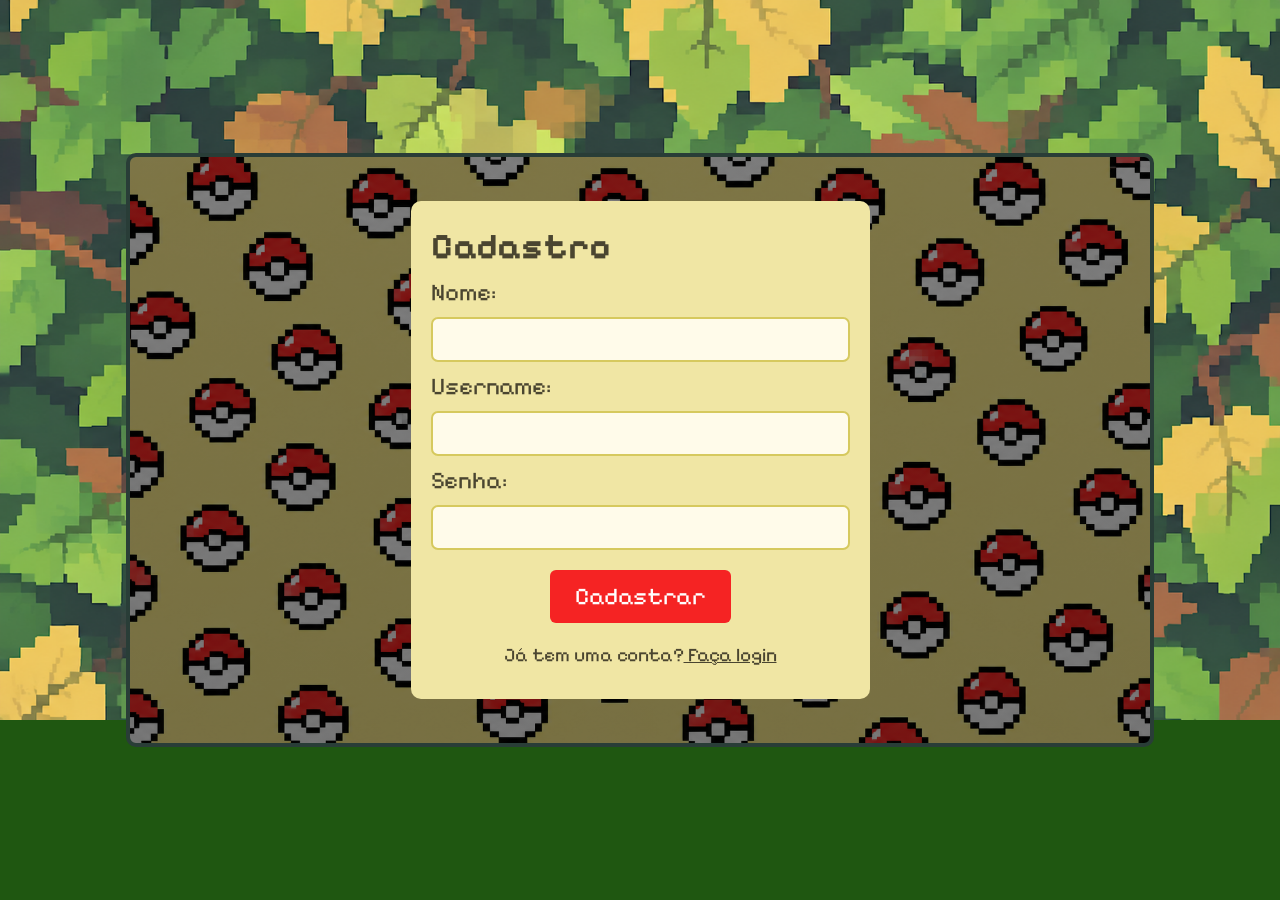
<file: frontend/pages/cadastro.html>
<!DOCTYPE html>
<html lang="pt-br">
<head>
    <meta charset="UTF-8">
    <meta name="viewport" content="width=device-width, initial-scale=1.0">
    <title>Cadastro/Login</title>
    <link rel="stylesheet" href="../css/form-style.css">
</head>
<body>
    <div id="gameContainer" class="game-container">
    <form>
        <h2>Cadastro</h2>
        <label for="name">Nome:</label>
        <input type="text" id="name" name="name" required>
        <label for="username">Username:</label>
        <input type="text" id="username" name="username" required>
        <label for="password">Senha:</label>
        <input type="password" id="password" name="password" required>
            <div id="btns">
            <button type="submit" onclick="enviar(event)">Cadastrar</button>
            <span>Já tem uma conta?<a href="login.html"> Faça login</a></span>
            </div>
    </form>
    </div>
    <script>
        async function enviar(event) {
            event.preventDefault();
            const username = document.getElementById('username').value;
            const password = document.getElementById('password').value;
            const name = document.getElementById('name').value;
            jsonData = {
                "login": username,
                "senha": password,
                "nome": name
            };
            jsonData = JSON.stringify(jsonData);
            
            try {
                const response = await fetch('/api/cadastro', {
                    method: 'POST',
                    headers: {
                        'Content-Type': 'application/json'
                    },
                    body: jsonData
                });
                console.log(response);
                const data = await response.json();
                if (data.ok) {
                    console.log('Success:', data);
                    window.location.href = '/index.html';
                } else {
                    alert(data.mensagem);
                    console.log(data);
                }
            } catch (error) {
                console.error('Error:', error);
            }    
        }
    </script>
</body>
</html>
</file>
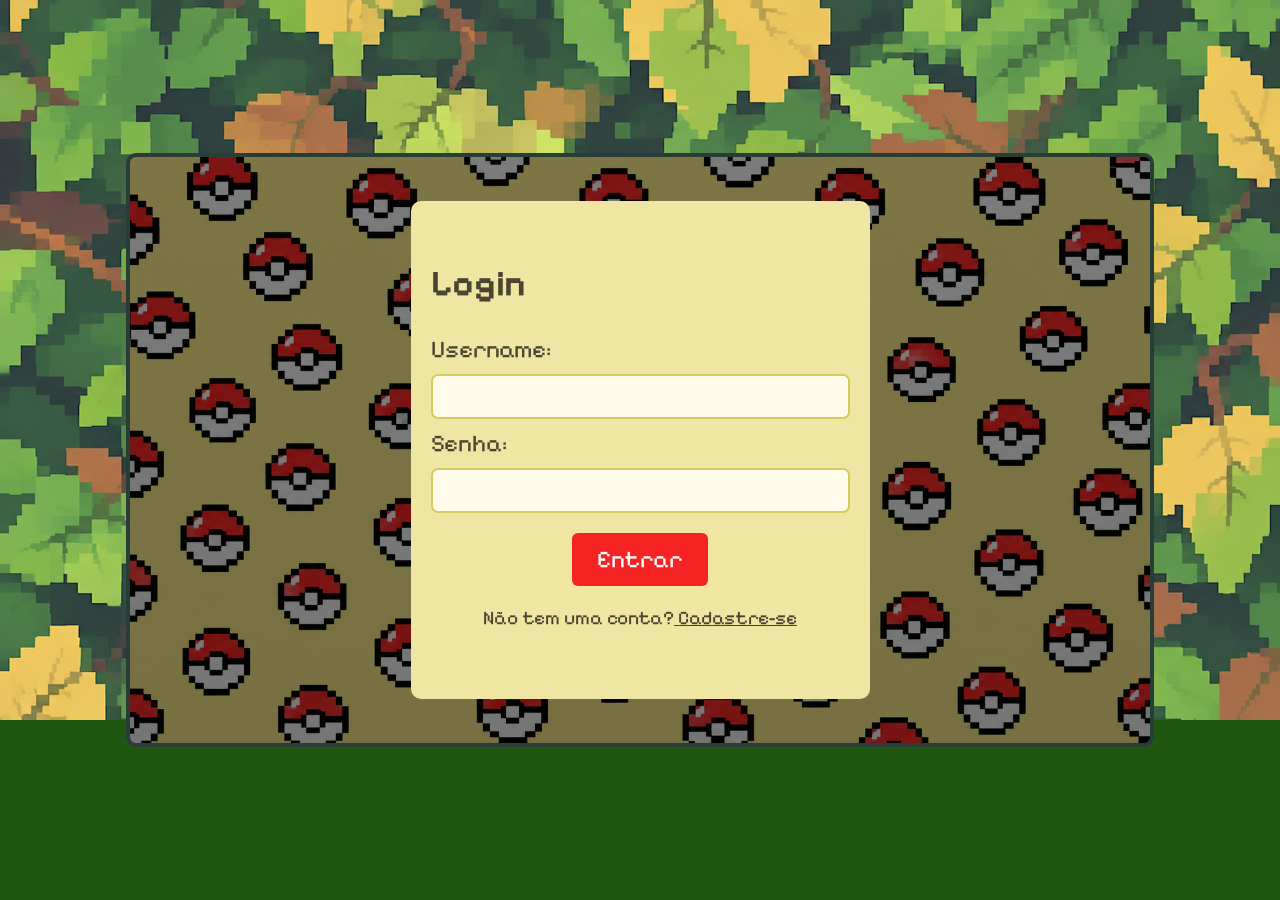
<file: frontend/pages/login.html>
<!DOCTYPE html>
<html lang="pt-br">
<head>
    <meta charset="UTF-8">
    <meta name="viewport" content="width=device-width, initial-scale=1.0">
    <title>Cadastro/Login</title>
    <link rel="stylesheet" href="../css/form-style.css">
</head>
<body>
    <div id="gameContainer" class="game-container">
        <form id="form-login">
            <h2 id="login-title">Login</h2>
            <label for="username">Username:</label>
            <input type="text" id="username" name="username" required>
            <label for="password">Senha:</label>
            <input type="password" id="password" name="password" required>
            <div id="btns">
                <button type="submit">Entrar</button>
                <span>Não tem uma conta?<a href="cadastro.html"> Cadastre-se</a></span>
            </div>
        </form>
    </div>

    <script>
        localStorage.clear();
        sessionStorage.clear();

        document.getElementById('form-login').addEventListener('submit', async (event) => {
            event.preventDefault();

            const payload = {
                login: document.getElementById('username').value.trim(),
                senha: document.getElementById('password').value
            };

            try {
                const response = await fetch('/api/login', {
                    method: 'POST',
                    headers: { 'Content-Type': 'application/json' },
                    credentials: 'include',
                    body: JSON.stringify(payload)
                });
                const data = await response.json();
                console.log(data)

                if (data.ok) {
                    window.location.href = '/pages/builder.html';
                } else {
                    alert(data.mensagem || 'Não foi possível entrar.');
                }
            } catch (error) {
                console.error('Error:', error);
                alert('Erro de conexão com o servidor.');
            }
        });
    </script>
</body>
</html>
</file>
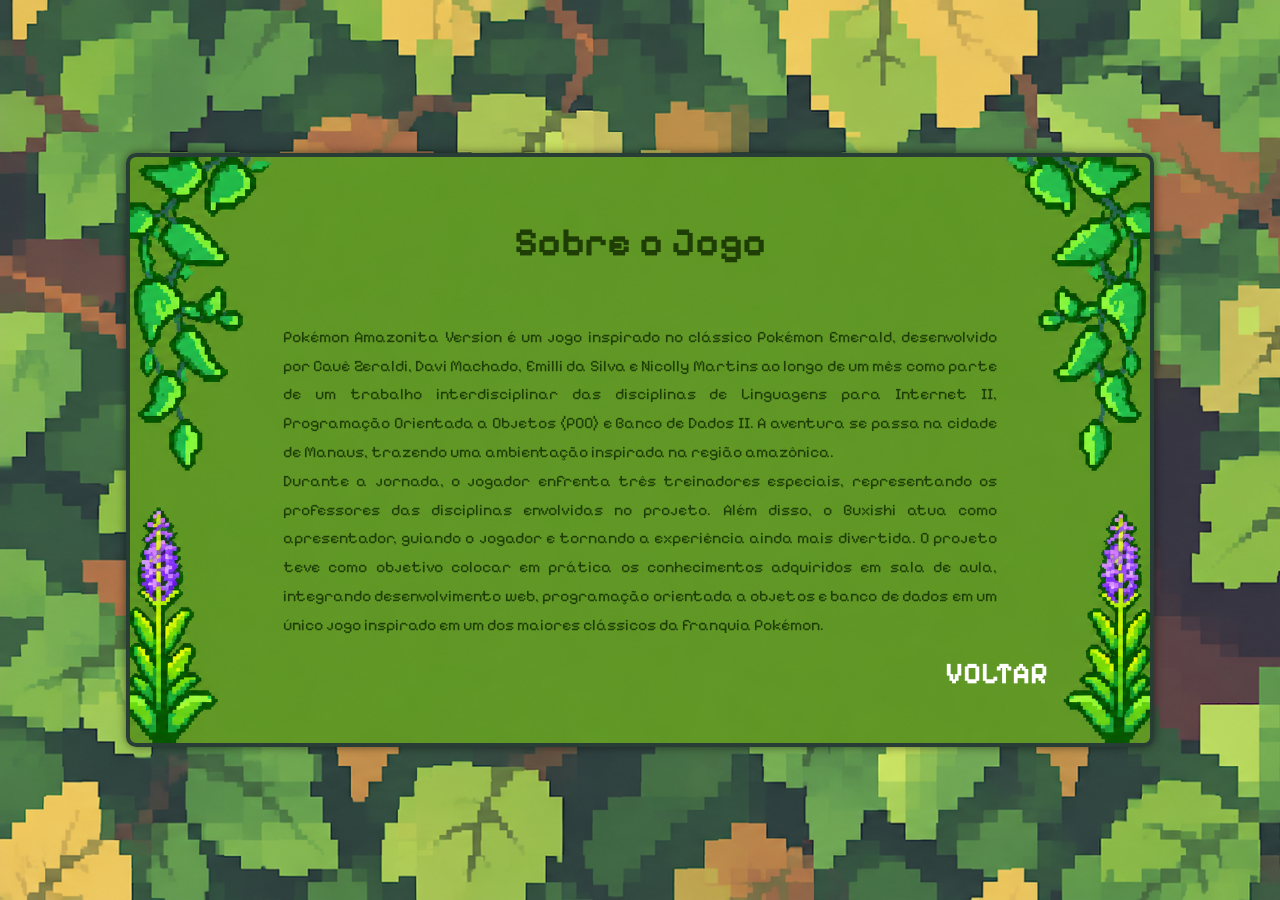
<file: frontend/pages/sobre.html>
<!DOCTYPE html>
<html lang="en">
<head>
    <meta charset="UTF-8">
    <meta name="viewport" content="width=device-width, initial-scale='1.0'">
    <title>Pokemon Amazonita</title>
    <link rel="stylesheet" href="../css/sobre.css">
</head>
<body>
    <div class="game-container" id="container">
        <h1>Sobre o Jogo</h1>
        <div class="texto">
            <p>
                Pokémon Amazonita Version é um jogo inspirado no clássico Pokémon Emerald, desenvolvido por <a href="https://github.com/cauegz">Cauê Zeraldi</a>, <a href="https://github.com/DaviKM">Davi Machado</a>, <a href="https://github.com/emizss">Emilli da Silva</a> e <a href="https://github.com/Mavinyx">Nicolly Martins</a> ao longo de um mês como parte de um trabalho interdisciplinar das disciplinas de Linguagens para Internet II, Programação Orientada a Objetos (POO) e Banco de Dados II.
                A aventura se passa na cidade de Manaus, trazendo uma ambientação inspirada na região amazônica. <br> Durante a jornada, o jogador enfrenta três treinadores especiais, representando os professores das disciplinas envolvidas no projeto. Além disso, o Buxishi atua como apresentador, guiando o jogador e tornando a experiência ainda mais divertida.
                O projeto teve como objetivo colocar em prática os conhecimentos adquiridos em sala de aula, integrando desenvolvimento web, programação orientada a objetos e banco de dados em um único jogo inspirado em um dos maiores clássicos da franquia Pokémon.
            </p>
        </div>
        <div id="opcoes">
            <ul>
                <li><a href="/index.html">VOLTAR</a></li>
            </ul>
        </div>
    </div>
</body>
</html>
</file>
<file: frontend/css/form-style.css>
@import url(./globals.css);

* {
    margin: 0;
    padding: 0;
}

body, input, button, a{
    font-family: var(--fonte-principal);
    font-size: 1.5rem;
    color: var(--cor-fontes);
}

.game-container{
    position: absolute;
    top: 50%;
    left:50%;
    transform: translate(-50%,-50%);
    width: 1020px;
    height: 586px;
    display: flex;
    justify-content: center;
    align-items: center;
    background-image:
    linear-gradient(rgba(0, 0, 0, 0.5), rgba(0, 0, 0, 0.525)),
    url('../images/background/bg-pokebola.png');
    background-size: cover;
    border-radius: 10px;
}
form{
    display: flex;
    flex-direction: column;
    background-color: var(--cor-menus);
    width: 45%;
    height: 85%;
    gap: 10px;
    padding: 20px;
    box-sizing: border-box;
    border-radius: 10px;
    justify-content: center;
}
#login-title{
    margin-bottom: 20px;
}
button{
    background-color: var(--cor-btn-menus);
    color: var(--cor-fonte-btns);
    border: none;
    border-radius: 6px;
    padding: 12px 25px;
    cursor: pointer;
    transition: 0.2s;
   
}

button:hover {
    background-color: var(--cor-hover-btn-menus);
    transform: scale(1.03);
}

#btns{
  display: flex;
  flex-direction: column;
  align-items: center;
}
#btns > *{
  margin: 10px;
}
input{
    width: 100%;
    height: 45px;
    box-sizing: border-box;
    background-color: var(--cor-input-text);
    border: 2px solid var(--cor-borda-input-text);
    border-radius: 7px;
    padding: 12px;
    font-size: 1.2rem;
    outline: none;
}
input:focus {
    border-color: var(--cor-hover-btn-menus)
}
a, span{
    font-size: 1.2rem;
}
</file>
<file: frontend/css/sobre.css>
@import url(./globals.css);
html, body {
    margin: 0;
    padding: 0;
    border: none;
    width: 100%;
    background-color: #1f5711;
    display: flex;
    justify-content: center; 
    align-items: center;     
    height: 100vh;
}


#container {
    position: relative;
    width: 1020px;
    height: 586px;
    background-image: url("../images/background/fundo-sobre.png");
    background-color: rgba(83, 113, 30, 0.831);
    background-position: center;
    background-repeat: no-repeat;
    background-attachment: fixed; 
    background-size: 1020px 586px;
    box-shadow: 0px 0px 10px rgba(0, 0, 0, 0.5);
    border-radius: 10px;
}
h1 {
    position: absolute;
    top: 10%;
    left: 50%;
    transform: translate(-50%, -50%);
    font-family: var(--fonte-principal);
    color: rgb(30, 62, 5);
    font-size: 40px;
}
#opcoes{
    position: absolute;
    right: 10%; 
    bottom: 60%;
    top: 85%;

    font-family: var(--fonte-principal);
}

#opcoes ul{
    display: flex;
    list-style: none;
    margin: 0;
    padding: 0;
    
}

#opcoes li{
    position: relative;
    margin-left: 40px;

}

#opcoes a{
    color: white;
    text-decoration: none;
    font-size: 30px;
    font-weight: bold;
    transition: .3s;
    gap: 100px;
    
}

#opcoes a:hover{
    text-shadow: 0 0 8px rgb(18, 18, 18);
    cursor: pointer;
}
.texto{
    position: absolute;
    top: 58%;
    left: 50%;
    transform: translate(-50%, -50%);

    width: 70%;
    height: 65%;

    overflow-y: auto;

    font-family: var(--fonte-principal);
    font-size: 16px;
    line-height: 1.8;
    color: #1e3e05;

    text-align: justify;
}
p, a{
    text-decoration: none;
    color: #1e3e05;
}
p a:hover{
    text-decoration: underline;
    color: #1e3e05;
    text-shadow: 0 0 8px rgb(18, 18, 18);
}
</file>
